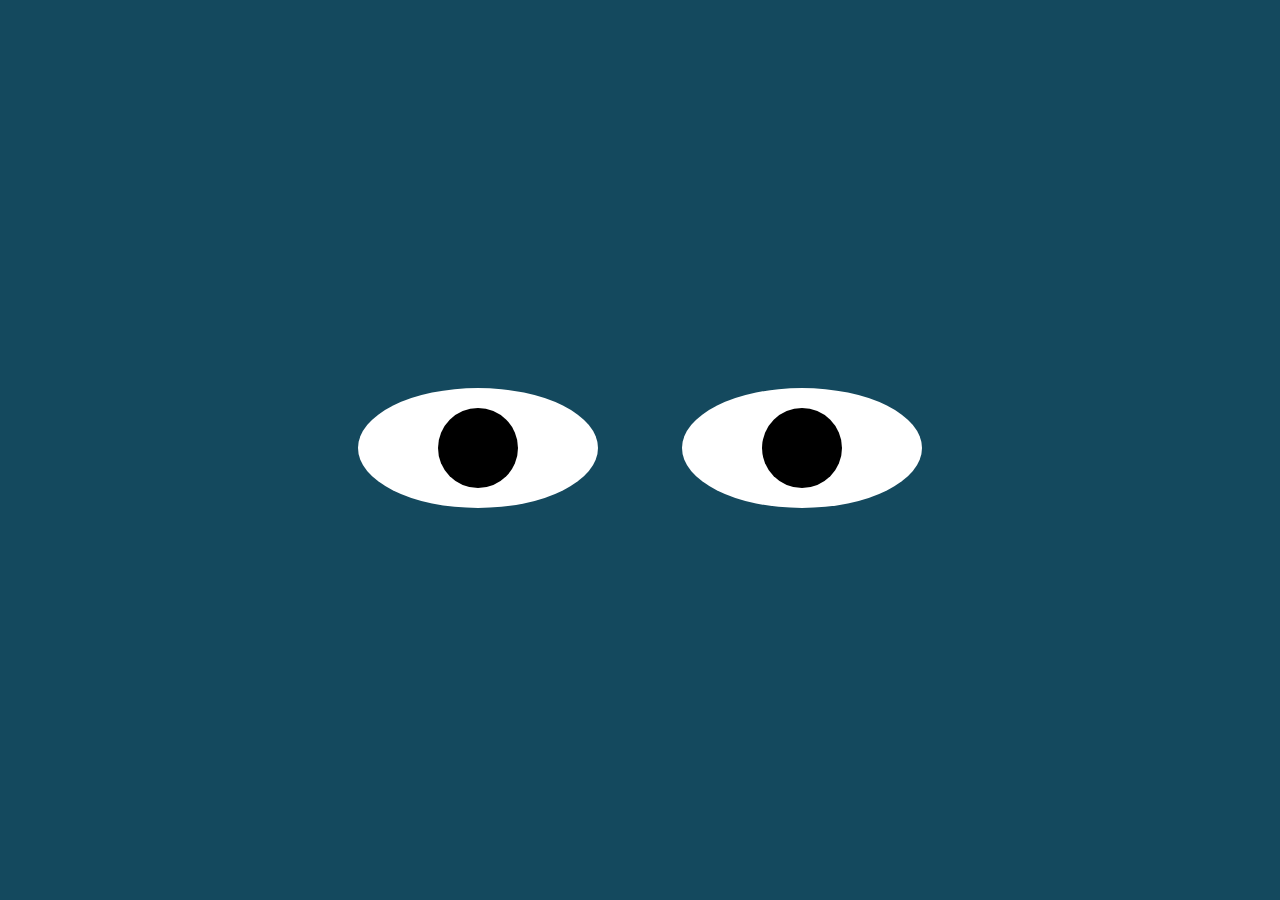
<file: Eyes/index.html>
<html>

<head>
    <link rel="stylesheet" type="text/css" href="./styles.css">
</head>

<body>
    <div class="eyes">
        <div class="eye">
            <div class="ball"></div>           
        </div>
        <div class="eye">
            <div class="ball"></div>           
        </div>
    </div>
</body>
<script src="./eyes.js"></script>

</html>
</file>
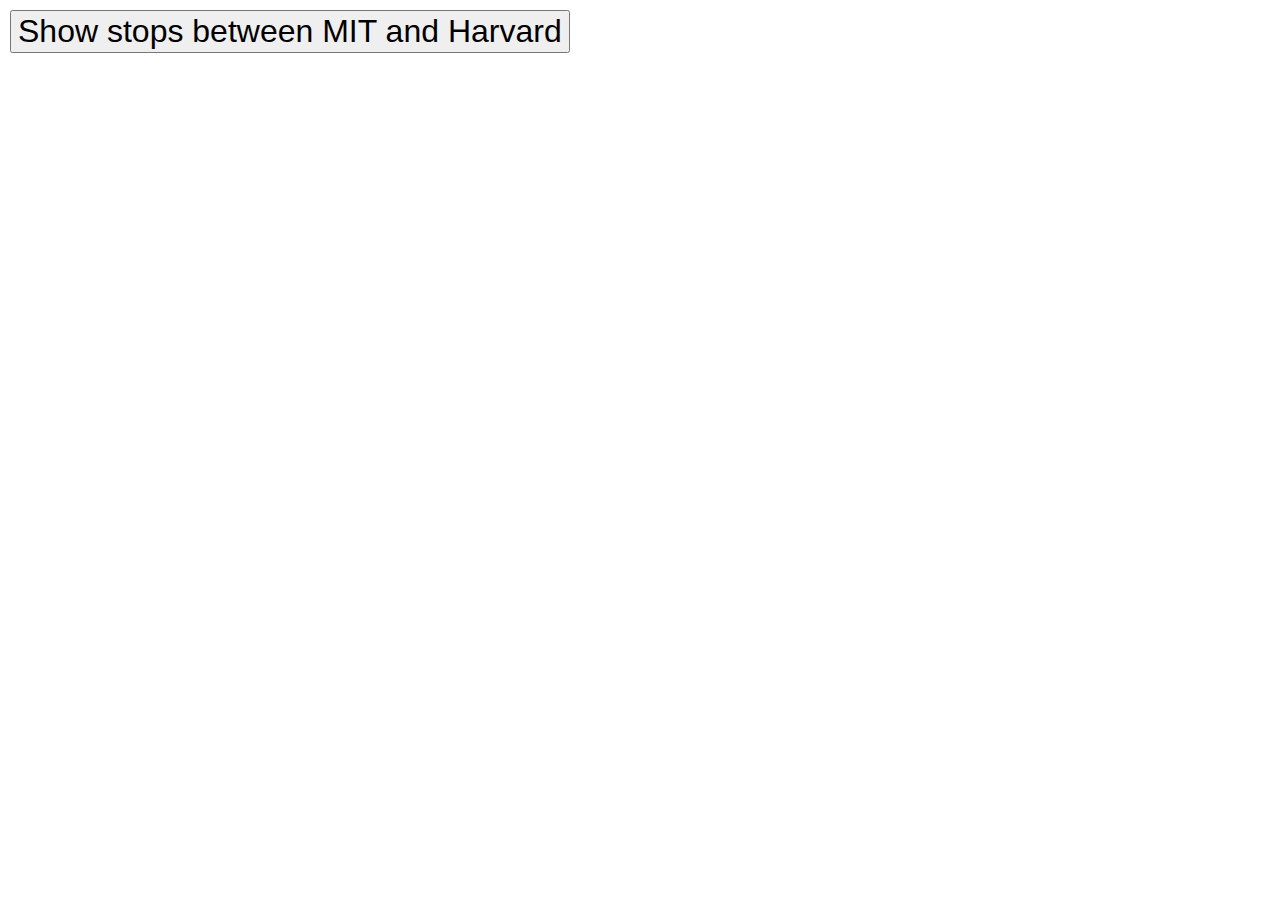
<file: Map/index.html>
<!DOCTYPE html>
<html>

<head>
    <meta charset="utf-8" />
    <title>Map Animation</title>
    <meta name="viewport" content="initial-scale=1,maximum-scale=1,user-scalable=no" />
    <script src="https://api.mapbox.com/mapbox-gl-js/v1.11.0/mapbox-gl.js"></script>
    <link href="https://api.mapbox.com/mapbox-gl-js/v1.11.0/mapbox-gl.css" rel="stylesheet" />
    <link href="./styles.css" rel="stylesheet" />
</head>

<body>
    <div id="map"></div>
    <div class="map-overlay top">
        <button style="font-size: 2em" onclick="move()">
            Show stops between MIT and Harvard
        </button>
    </div>
    <script src="./mapanimation.js"></script>
</body>

</html>
</file>
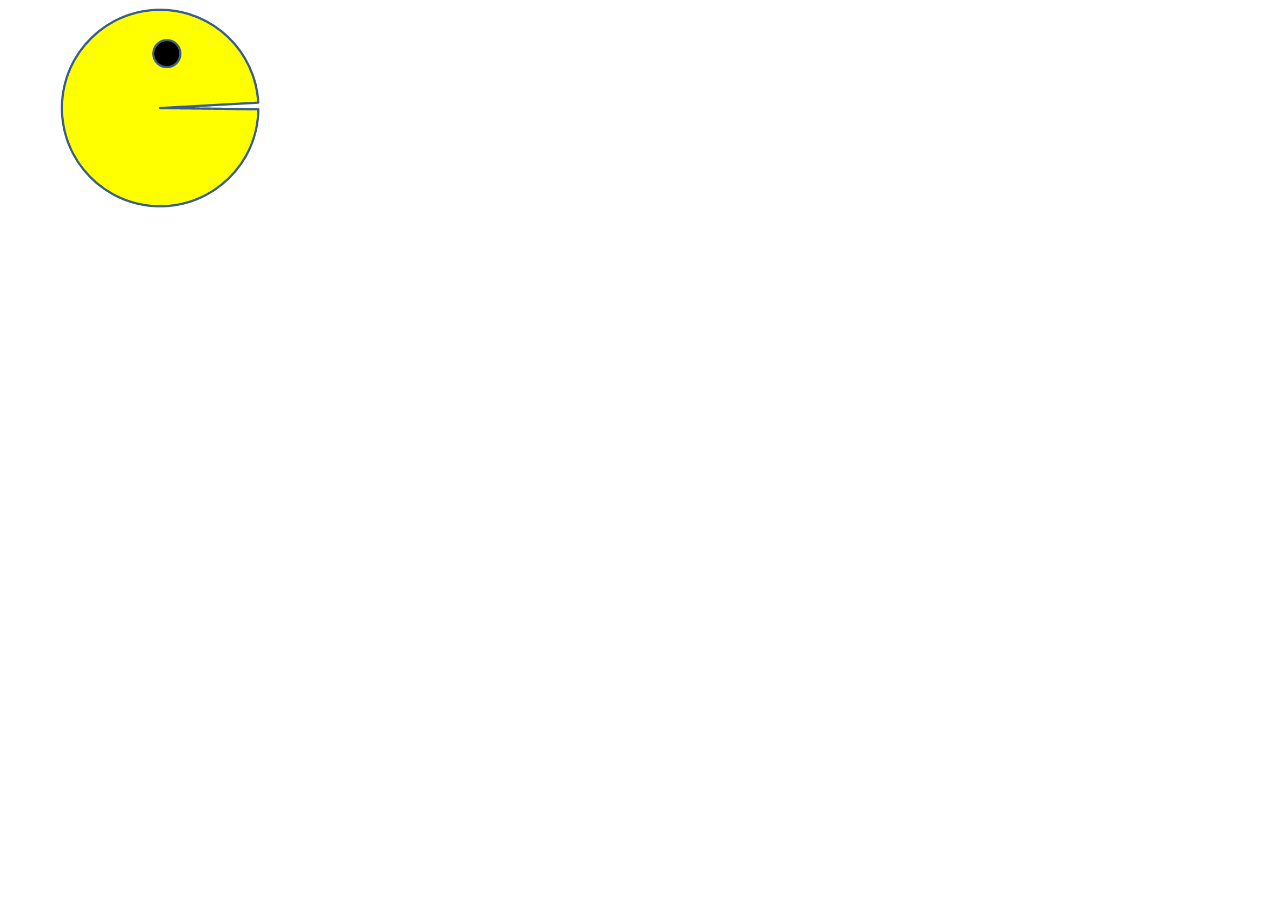
<file: PacMan/PacMan-animation-main/index.html>
<html>

<head>
    <title>Simulation - Scheduler</title>
    <!-- DO NOT CHANGE THIS LINE OF CODE -->
    <script src="./pacman.js"></script>
</head>

<body>
    <img id="PacMan" src="images/PacMan1.png" width="200" onclick="setTimeout(Run(), 3000);" style="position:absolute"> </img>
</body>

</html>
</file>
<file: Eyes/styles.css>
body {
  margin: 0;
  padding: 0;
  background: #14495e;
}

.eyes {
  position: absolute;
  top: 50%;
  transform: translateY(-50%);
  width: 100%;
  text-align: center;
}
.eye {
  width: 240px;
  height: 120px;
  background: #fff;
  display: inline-block;
  margin: 40px;
  border-radius: 50%;
  position: relative;
  overflow: hidden;
}
.ball {
  width: 80px;
  height: 80px;
  background: #000;
  position: absolute;
  top: 50%;
  left: 50%;
  transform: translate(-50%, -50%);
  border-radius: 50%;
}
</file>
<file: Map/styles.css>
body {
  margin: 0;
  padding: 0;
}
#map {
  position: absolute;
  top: 0;
  bottom: 0;
  width: 100%;
}

.map-overlay {
  position: absolute;
  left: 0;
  padding: 10px;
}
</file>
